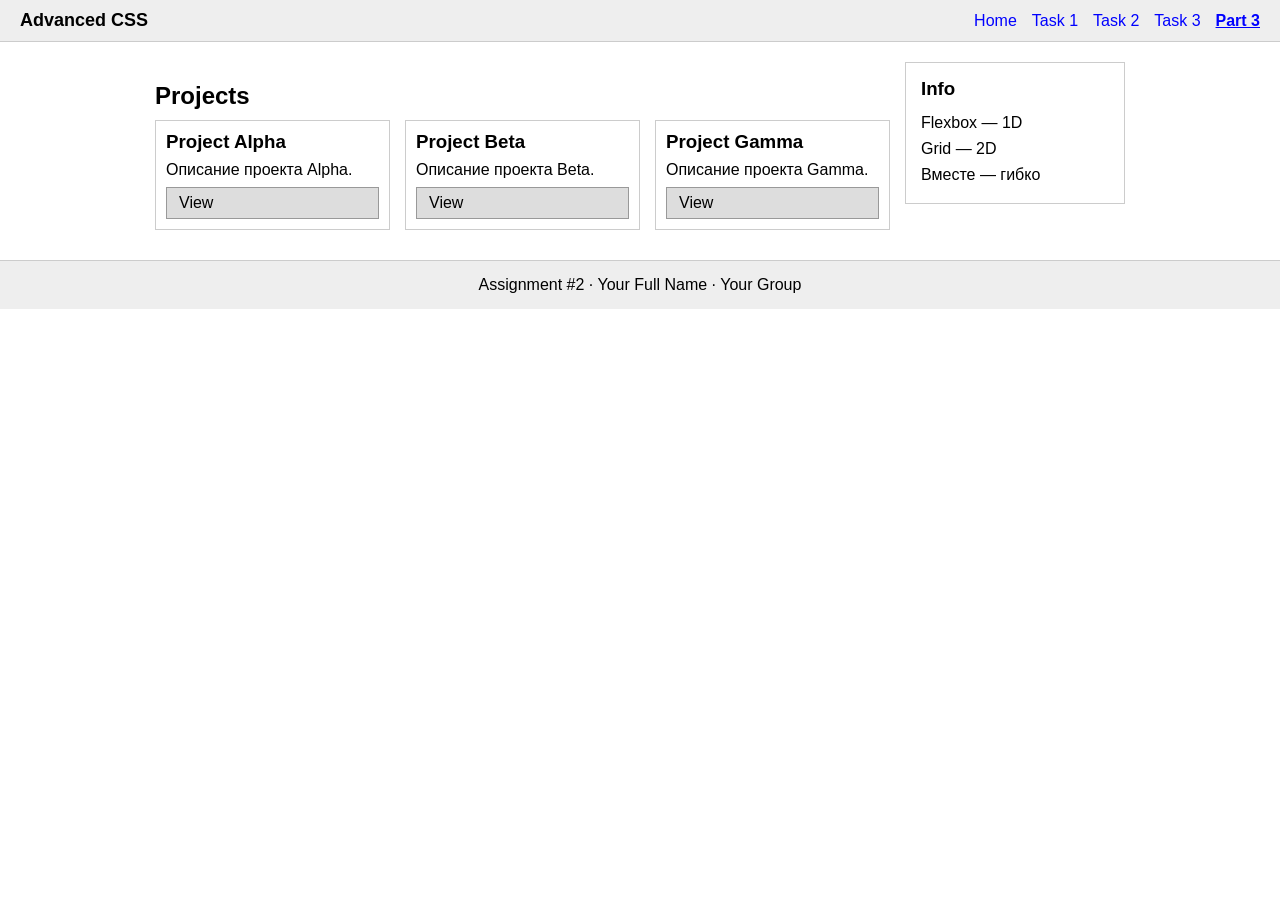
<file: CSS/task4.html>
<!doctype html>
<html lang="en">
  <head>
    <meta charset="UTF-8" />
    <meta name="viewport" content="width=device-width, initial-scale=1.0" />
    <title>Part 3 — Flex + Grid</title>
    <link rel="stylesheet" href="css.papa/camom.css" />
    <link rel="stylesheet" href="css.papa/task4.css" />
  </head>
  <body>
    <header class="header">
      <a class="logo" href="index.html">Advanced CSS</a>
      <ul class="menu">
        <li><a href="index.html">Home</a></li>
        <li><a href="task1.html">Task 1</a></li>
        <li><a href="task2.html">Task 2</a></li>
        <li><a href="task3.html">Task 3</a></li>
        <li><a class="active" href="task4.html">Part 3</a></li>
      </ul>
    </header>

    <main class="main-block">
      <section>
        <h2>Projects</h2>
        <div class="proj-grid">
          <div class="proj">
            <h3>Project Alpha</h3>
            <p>Описание проекта Alpha.</p>
            <a class="btn" href="#">View</a>
          </div>
          <div class="proj">
            <h3>Project Beta</h3>
            <p>Описание проекта Beta.</p>
            <a class="btn" href="#">View</a>
          </div>
          <div class="proj">
            <h3>Project Gamma</h3>
            <p>Описание проекта Gamma.</p>
            <a class="btn" href="#">View</a>
          </div>
        </div>
      </section>

      <aside class="side-block">
        <h3>Info</h3>
        <ul>
          <li>Flexbox — 1D</li>
          <li>Grid — 2D</li>
          <li>Вместе — гибко</li>
        </ul>
      </aside>
    </main>

    <footer class="foot">
      <p>Assignment #2 · Your Full Name · Your Group</p>
    </footer>
  </body>
</html>
</file>
<file: CSS/css.papa/camom.css>
* {
  margin: 0;
  padding: 0;
  box-sizing: border-box;
}

body {
  font-family: Arial, sans-serif;
  background: #fff;
  color: #000;
}

img {
  display: block;
  max-width: 100%;
}

a {
  color: blue;
}


.header {
  display: flex;
  align-items: center;
  justify-content: space-between;
  padding: 10px 20px;
  border-bottom: 1px solid #ccc;
  background: #eee;
}

.logo {
  font-weight: bold;
  font-size: 18px;
  color: black;
  text-decoration: none;
}

.menu {
  display: flex;
  gap: 15px;
  list-style: none;
}

.menu a {
  color: blue;
  text-decoration: none;
}

.menu a.active {
  font-weight: bold;
  text-decoration: underline;
}


.wrap {
  max-width: 1000px;
  margin: 20px auto;
  padding: 0 15px;
}

h1 {
  margin-bottom: 15px;
}

h2 {
  margin: 20px 0 10px;
}


.btn {
  display: inline-block;
  padding: 6px 12px;
  background: #ddd;
  color: black;
  border: 1px solid #999;
  text-decoration: none;
}

.btn:hover {
  background: #ccc;
}


.foot {
  text-align: center;
  padding: 15px;
  background: #eee;
  border-top: 1px solid #ccc;
  margin-top: 30px;
}
</file>
<file: CSS/css.papa/task4.css>
.main-block {
  display: grid;
  grid-template-columns: 1fr 220px;
  gap: 15px;
  max-width: 1000px;
  margin: 20px auto;
  padding: 0 15px;
}

.proj-grid {
  display: grid;
  grid-template-columns: repeat(auto-fit, minmax(200px, 1fr));
  gap: 15px;
}

.proj {
  display: flex;
  flex-direction: column;
  gap: 8px;
  padding: 10px;
  border: 1px solid #ccc;
}

.proj p {
  flex: 1;
}

.side-block {
  border: 1px solid #ccc;
  padding: 15px;
  align-self: start;
}

.side-block ul {
  list-style: none;
  margin-top: 10px;
}

.side-block li {
  padding: 4px 0;
}

@media (max-width: 600px) {
  .main-block {
    grid-template-columns: 1fr;
  }
}
</file>
